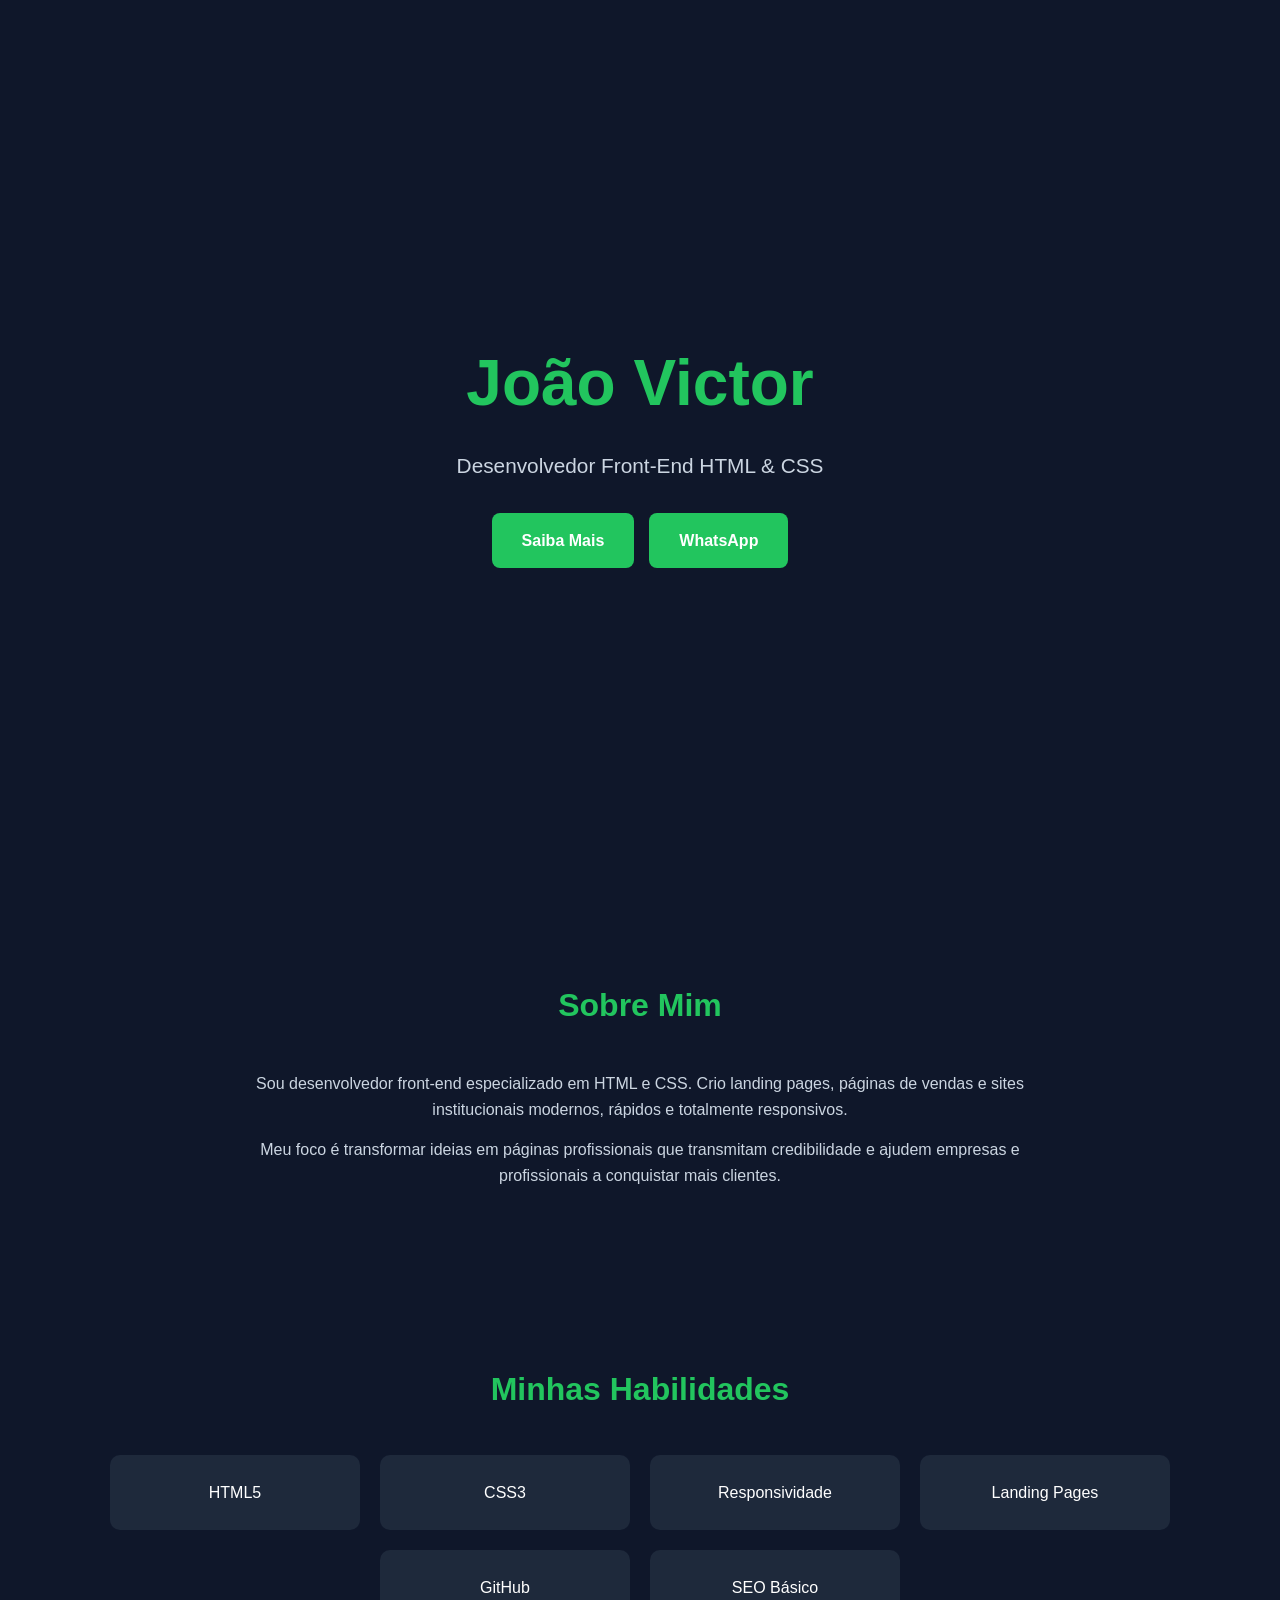
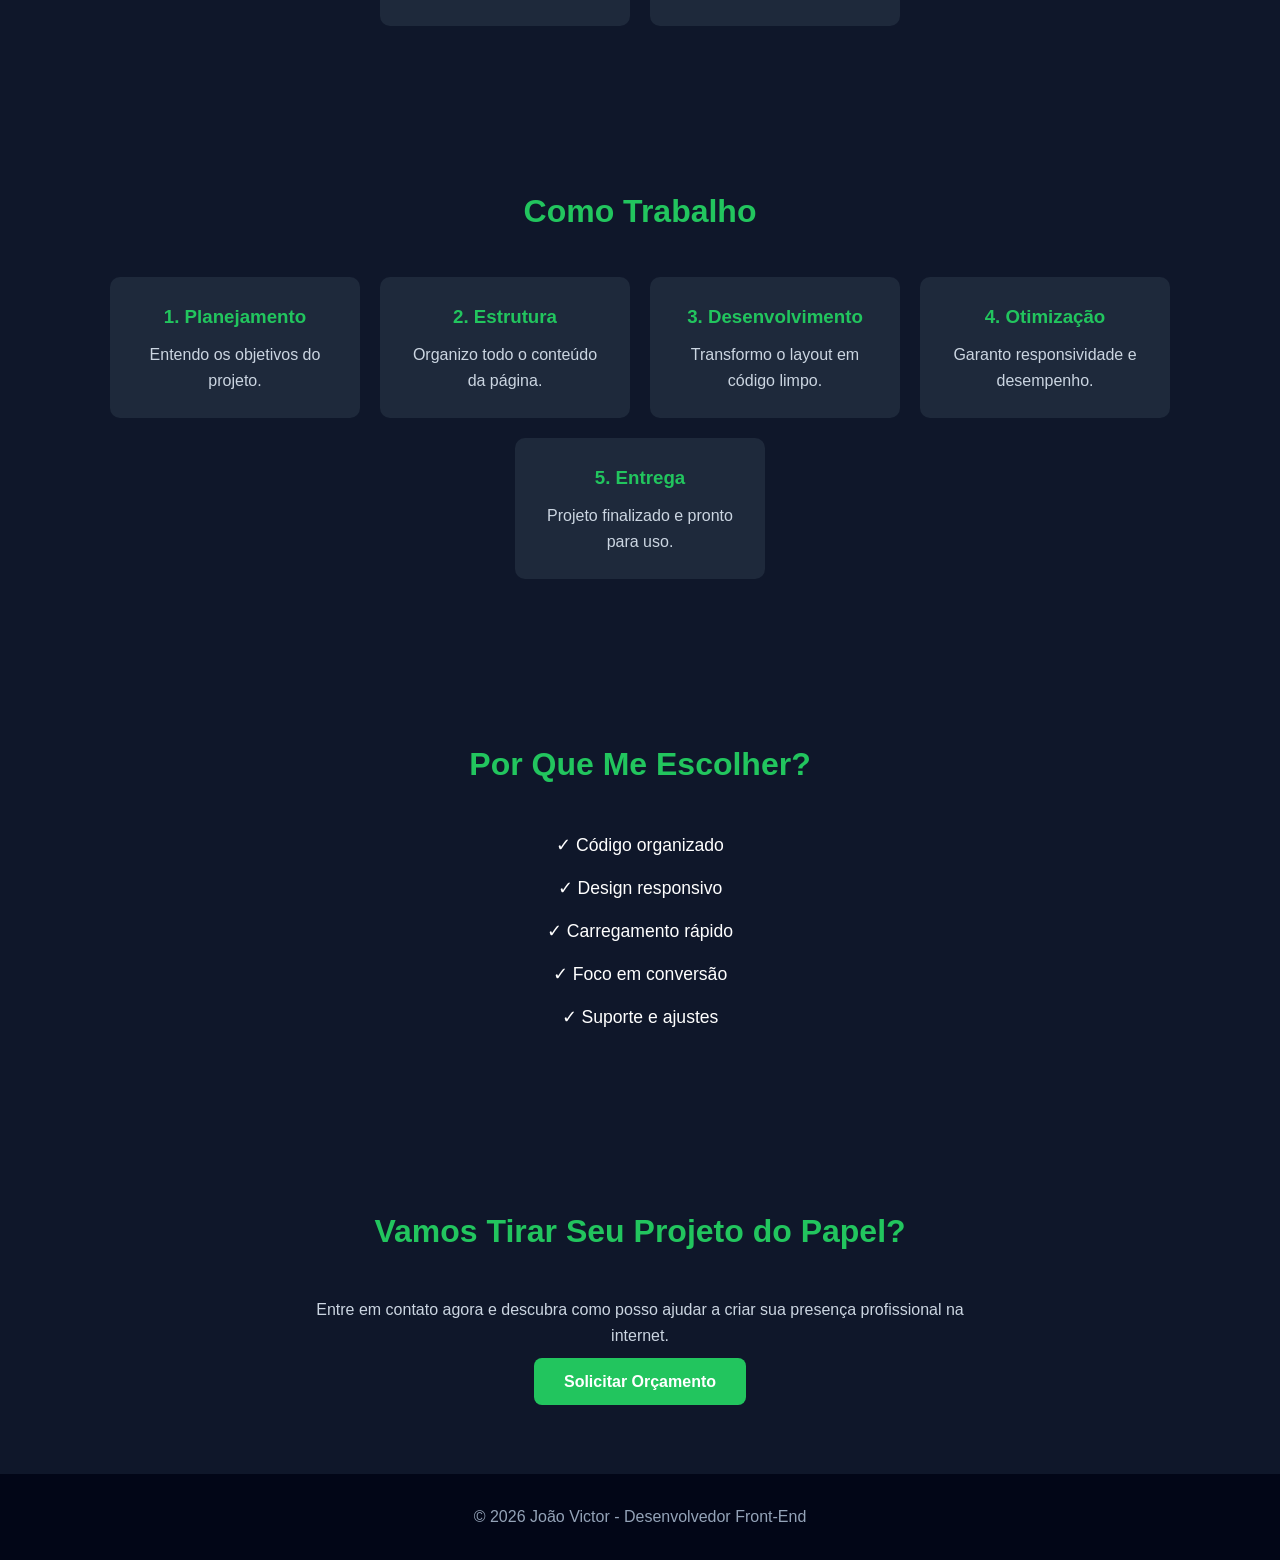
<file: index.html>
<!DOCTYPE html><html lang="pt-BR">
<head>
    <meta charset="UTF-8">
    <meta name="viewport" content="width=device-width, initial-scale=1.0">
    <title>João Victor | Desenvolvedor Front-End</title>
    <link rel="stylesheet" href="index.css">
</head>
<body><header>
    <div class="container">
        <h1>João Victor</h1>
        <p>Desenvolvedor Front-End HTML & CSS</p>    <div class="botoes">
        <a href="#sobre" class="btn">Saiba Mais</a>
        <a href="https://wa.me/qr/MZACWYNJ5K5VE1" class="btn">WhatsApp</a>
    </div>
</div>

</header><section id="sobre">
    <div class="container">
        <h2>Sobre Mim</h2>    <p>
        Sou desenvolvedor front-end especializado em HTML e CSS.
        Crio landing pages, páginas de vendas e sites institucionais
        modernos, rápidos e totalmente responsivos.
    </p>

    <p>
        Meu foco é transformar ideias em páginas profissionais que
        transmitam credibilidade e ajudem empresas e profissionais
        a conquistar mais clientes.
    </p>
</div>

</section><section id="habilidades">
    <div class="container">
        <h2>Minhas Habilidades</h2>    <div class="cards">
        <div class="card">HTML5</div>
        <div class="card">CSS3</div>
        <div class="card">Responsividade</div>
        <div class="card">Landing Pages</div>
        <div class="card">GitHub</div>
        <div class="card">SEO Básico</div>
    </div>
</div>

</section><section id="processo">
    <div class="container">
        <h2>Como Trabalho</h2>    <div class="cards">
        <div class="card">
            <h3>1. Planejamento</h3>
            <p>Entendo os objetivos do projeto.</p>
        </div>

        <div class="card">
            <h3>2. Estrutura</h3>
            <p>Organizo todo o conteúdo da página.</p>
        </div>

        <div class="card">
            <h3>3. Desenvolvimento</h3>
            <p>Transformo o layout em código limpo.</p>
        </div>

        <div class="card">
            <h3>4. Otimização</h3>
            <p>Garanto responsividade e desempenho.</p>
        </div>

        <div class="card">
            <h3>5. Entrega</h3>
            <p>Projeto finalizado e pronto para uso.</p>
        </div>
    </div>
</div>

</section><section id="diferenciais">
    <div class="container">
        <h2>Por Que Me Escolher?</h2>    <ul>
        <li>✓ Código organizado</li>
        <li>✓ Design responsivo</li>
        <li>✓ Carregamento rápido</li>
        <li>✓ Foco em conversão</li>
        <li>✓ Suporte e ajustes</li>
    </ul>
</div>

</section><section id="cta">
    <div class="container">
        <h2>Vamos Tirar Seu Projeto do Papel?</h2>    <p>
        Entre em contato agora e descubra como posso ajudar
        a criar sua presença profissional na internet.
    </p>

    <a href="https://wa.me/5584987858701" class="btn">
        Solicitar Orçamento
    </a>
</div>

</section><footer>
    <div class="container">
        <p>© 2026 João Victor - Desenvolvedor Front-End</p>
    </div>
</footer></body>
</html>
</file>
<file: index.css>
*{
margin:0;
padding:0;
box-sizing:border-box;
font-family:Arial, sans-serif;
}

html{
scroll-behavior:smooth;
}

body{
background:#0F172A;
color:#FFFFFF;
line-height:1.6;
}

.container{
width:90%;
max-width:1200px;
margin:auto;
}

header{
min-height:100vh;
display:flex;
justify-content:center;
align-items:center;
text-align:center;
padding:20px;
}

header h1{
font-size:4rem;
color:#22C55E;
margin-bottom:15px;
}

header p{
font-size:1.3rem;
color:#CBD5E1;
margin-bottom:30px;
}

.botoes{
display:flex;
justify-content:center;
gap:15px;
flex-wrap:wrap;
}

.btn{
background:#22C55E;
color:#FFFFFF;
text-decoration:none;
padding:15px 30px;
border-radius:8px;
font-weight:bold;
transition:0.3s;
}

.btn:hover{
transform:translateY(-3px);
}

section{
padding:80px 20px;
}

h2{
text-align:center;
color:#22C55E;
margin-bottom:40px;
font-size:2rem;
}

#sobre p{
max-width:800px;
margin:15px auto;
text-align:center;
color:#CBD5E1;
}

.cards{
display:flex;
flex-wrap:wrap;
justify-content:center;
gap:20px;
}

.card{
background:#1E293B;
padding:25px;
border-radius:10px;
width:250px;
text-align:center;
transition:0.3s;
}

.card:hover{
transform:translateY(-5px);
}

.card h3{
color:#22C55E;
margin-bottom:10px;
}

.card p{
color:#CBD5E1;
}

#diferenciais ul{
list-style:none;
max-width:500px;
margin:auto;
}

#diferenciais li{
margin:15px 0;
text-align:center;
font-size:1.1rem;
}

#cta{
text-align:center;
}

#cta p{
max-width:700px;
margin:20px auto;
color:#CBD5E1;
}

footer{
background:#020617;
text-align:center;
padding:30px 20px;
}

footer p{
color:#94A3B8;
}

@media(max-width:768px){

header h1{
    font-size:2.5rem;
}

header p{
    font-size:1rem;
}

.card{
    width:100%;
    max-width:350px;
}

h2{
    font-size:1.7rem;
}

}
</file>
